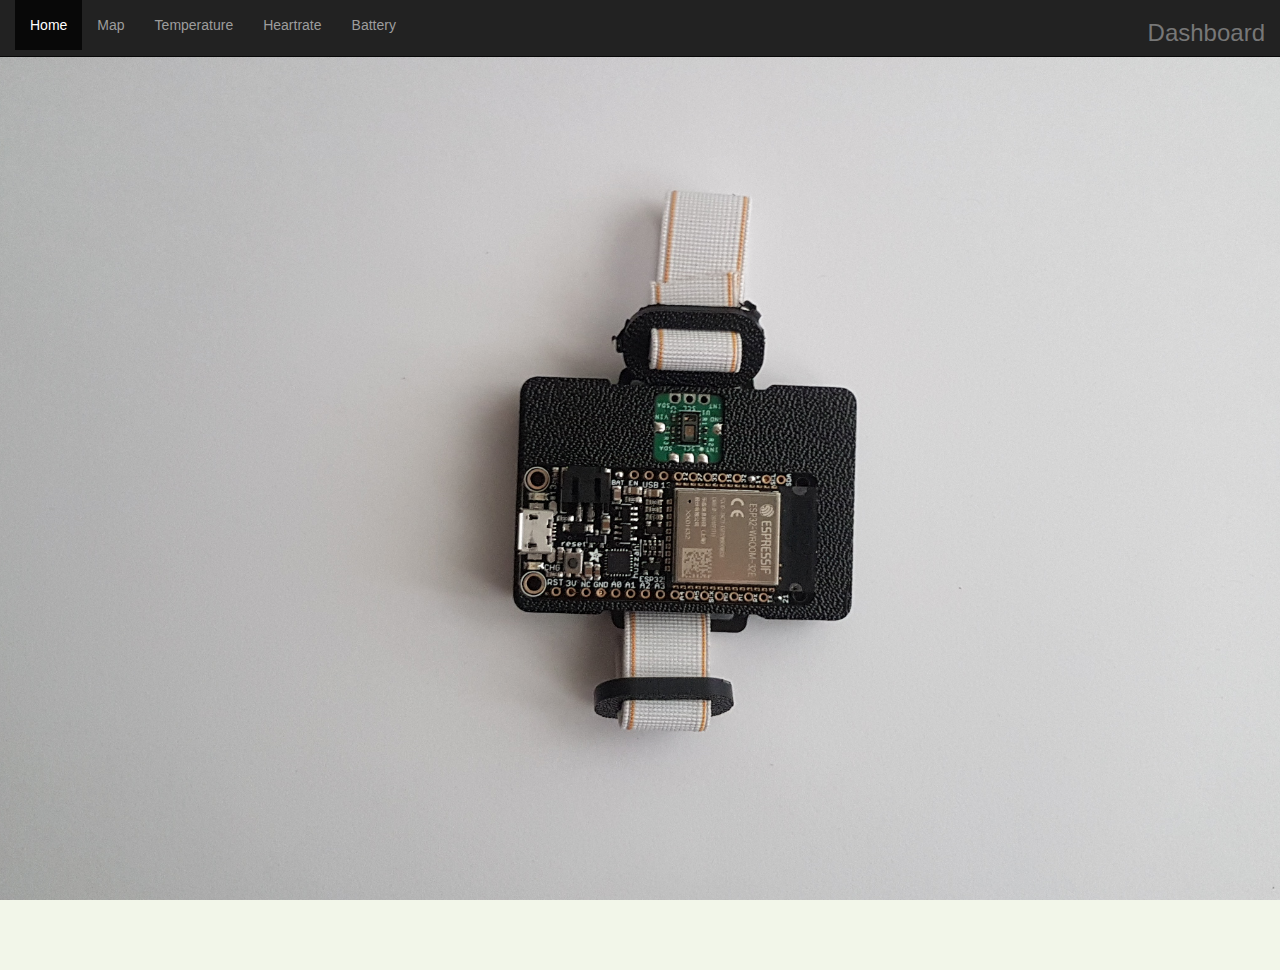
<file: templates/index.html>
<!DOCTYPE html>

<html>

  <head>

    <title>Smart armband</title>
    
    <meta name="viewport" content="width=device-width, initial-scale=1">

    <link rel="stylesheet" href="//maxcdn.bootstrapcdn.com/bootstrap/3.2.0/css/bootstrap.min.css" />

    <link rel="stylesheet" href="http://cdn.leafletjs.com/leaflet-0.7.2/leaflet.css" />

    <link rel="stylesheet" href="http://leaflet.github.io/Leaflet.label/leaflet.label.css" />

    <link rel="stylesheet" href="../static/css/style.css" type="text/css" />

    <script src="https://code.jquery.com/jquery-3.5.1.slim.js"></script>
    <script src="/static/js/home.js"></script>

  </head>

  <body>
    <div class="navbar navbar-inverse navbar-fixed-top" role="navigation">
        <div class="container-fluid">
          <div class="navbar-collapse collapse">
            <ul class="nav navbar-nav">
               <li role="presentation" class="active"><a href="#">Home</a></li>
               <li role="presentation"><a href="/map">Map</a></li>
               <li role="presentation"><a href="/temperature">Temperature</a></li>
               <li role="presentation"><a href="/heartrate">Heartrate</a></li>
               <li role="presentation"><a href="/battery">Battery</a></li>
            </ul>
            <h3 class="text-muted"style="text-align:right;">Dashboard</h3>
          </div>
        </div>
      </div>
      <header class="page-header header container-fluid">
      </header>
  </body>

</html>
</file>
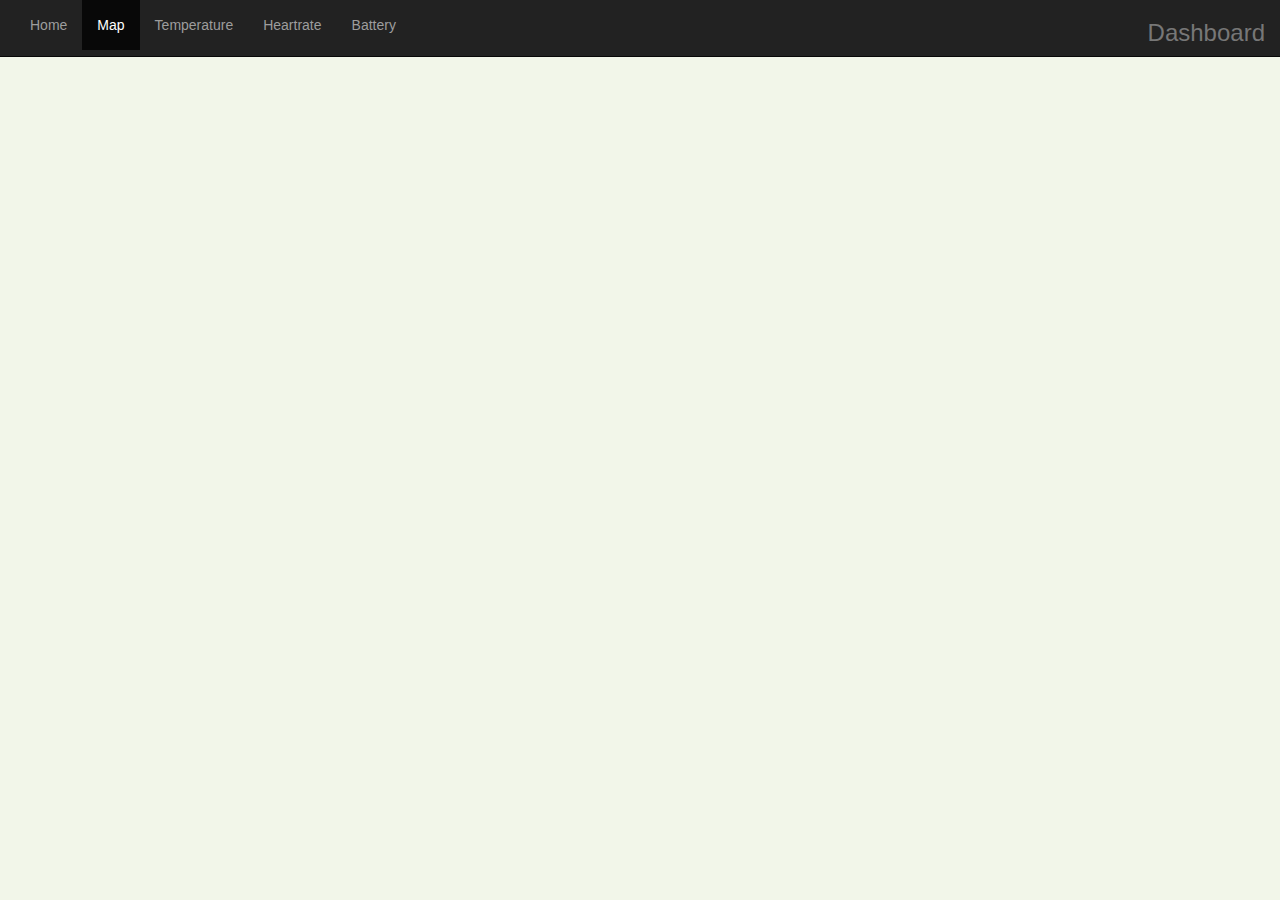
<file: templates/map.html>
<!DOCTYPE html>
<html>
<head>
  <link rel="stylesheet" href="//maxcdn.bootstrapcdn.com/bootstrap/3.2.0/css/bootstrap.min.css" />
  <link rel="stylesheet" href="http://cdn.leafletjs.com/leaflet-0.7.2/leaflet.css" />
  <link rel="stylesheet" href="http://leaflet.github.io/Leaflet.label/leaflet.label.css" />
  <link rel="stylesheet" href="../static/css/style.css" />
  <script src="https://ajax.googleapis.com/ajax/libs/jquery/3.5.1/jquery.min.js"></script>
 
</head>
 
<body>
  <div class="navbar navbar-inverse navbar-fixed-top" role="navigation">
    <div class="container-fluid">
      <div class="navbar-collapse collapse">
        <ul class="nav navbar-nav">
          <li role="presentation"><a href="/">Home</a></li>
          <li role="presentation" class="active"><a href="/map">Map</a></li>
          <li role="presentation"><a href="/temperature">Temperature</a></li>
          <li role="presentation"><a href="/heartrate">Heartrate</a></li>
          <li role="presentation"><a href="/battery">Battery</a></li>
        </ul>
        <h3 class="text-muted"style="text-align:right;">Dashboard</h3>
      </div>
    </div>
  </div>
  <div id="container">
    <div id="Mymap"></div>
  </div>
  <script src="http://cdn.leafletjs.com/leaflet-0.7.2/leaflet-src.js"></script>
  <script src="http://leaflet.github.io/Leaflet.label/leaflet.label.js"></script>
  <script src="../static/js/chartMap.js"></script>
</body>
</html>
</file>
<file: static/css/style.css>
html, body, #container {

    height: 100%;

    overflow: hidden;

    width: 100%;

  }

body {

    padding: 0;

    margin: 0;

    background: #f2f6e9;

  }

  .navbar {

    min-height: 50px;

  }
  .header{
    background-image: url('/static/images/bg.jpg');
    background-size: cover;
    background-position: center;
    position: relative;
}
</file>
